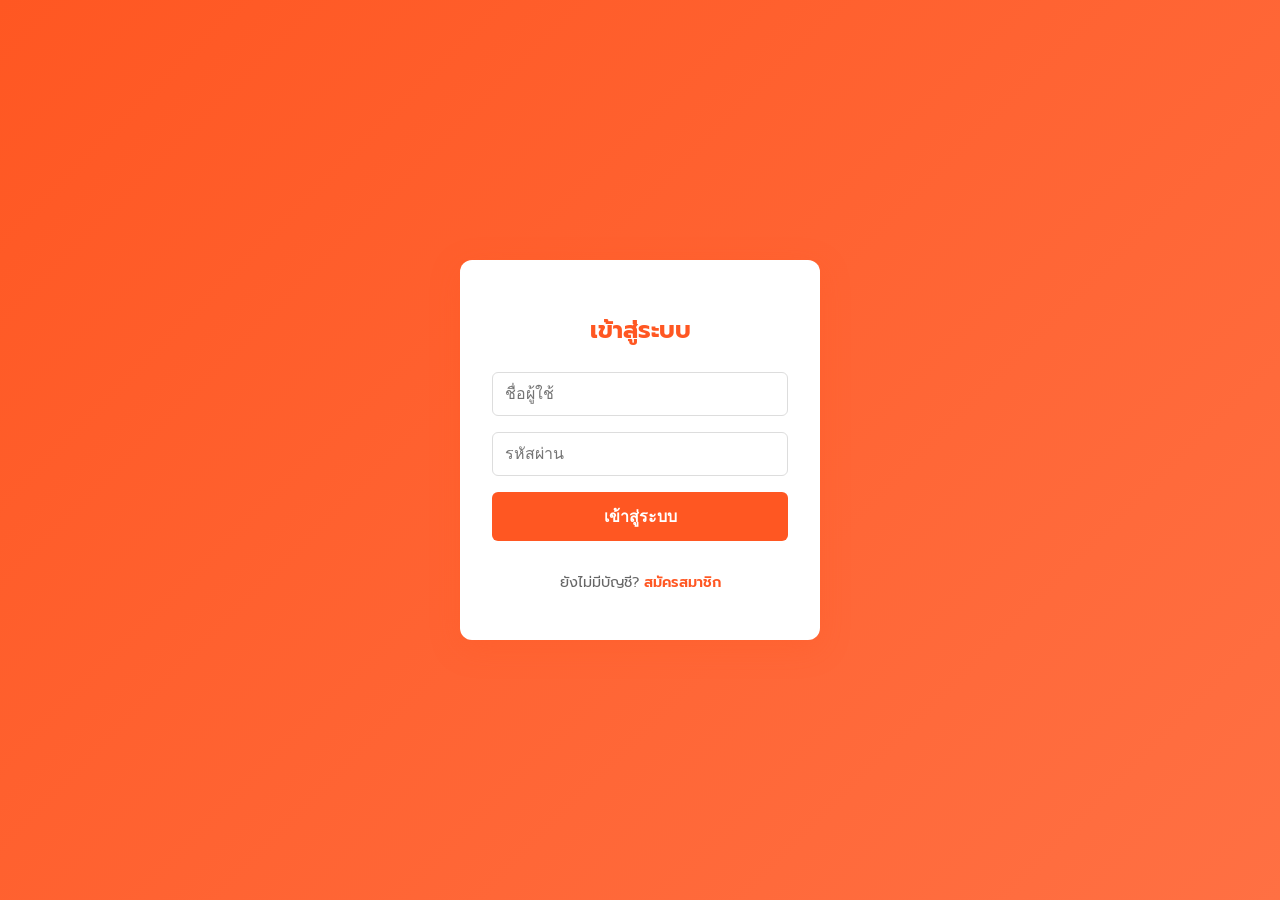
<file: checkout.html>
<!DOCTYPE html>
<html lang="th">
<head>
<meta charset="UTF-8" />
<meta name="viewport" content="width=device-width, initial-scale=1" />
<title>ชำระเงิน - Mini E-Commerce</title>
<link rel="stylesheet" href="checkout.css" />
</head>
<body>

<header>
  <h1>ชำระเงิน</h1>
  <button id="backBtn">กลับหน้าร้าน</button>
</header>

<main>
  <form id="checkoutForm">
    <label for="fullnameInput">ชื่อ-นามสกุล</label>
    <input type="text" id="fullnameInput" placeholder="ชื่อ-นามสกุล" required />

    <label for="addressInput">ที่อยู่จัดส่ง</label>
    <textarea id="addressInput" rows="3" placeholder="ที่อยู่" required></textarea>

    <label for="phoneInput">เบอร์โทรศัพท์</label>
    <input type="tel" id="phoneInput" placeholder="0812345678" required pattern="[0-9]{9,10}" />

    <label for="paymentMethod">วิธีชำระเงิน</label>
    <select id="paymentMethod" required>
      <option value="" disabled selected>-- เลือกวิธีชำระเงิน --</option>
      <option value="bank">โอนเงินผ่านธนาคาร</option>
      <option value="cod">เก็บเงินปลายทาง</option>
    </select>

    <div id="qrSection" class="hidden">
      <p>สแกน QR Code เพื่อชำระเงิน</p>
      <img src="https://upload.wikimedia.org/wikipedia/commons/thumb/7/7a/Qrcode-wikipedia.png/240px-Qrcode-wikipedia.png" alt="QR Code" />
      <button type="button" id="confirmPaymentBtn">ยืนยันชำระเงิน</button>
    </div>

    <button type="submit" class="btn-primary">ยืนยันคำสั่งซื้อ</button>
  </form>
</main>

<script>
  let currentUser = localStorage.getItem('currentUser');
  if(!currentUser){
    alert('กรุณาเข้าสู่ระบบก่อน');
    window.location.href = 'login.html';
  }

  const fullnameInput = document.getElementById('fullnameInput');
  const addressInput = document.getElementById('addressInput');
  const phoneInput = document.getElementById('phoneInput');
  const paymentMethod = document.getElementById('paymentMethod');
  const qrSection = document.getElementById('qrSection');
  const confirmPaymentBtn = document.getElementById('confirmPaymentBtn');
  const checkoutForm = document.getElementById('checkoutForm');
  const backBtn = document.getElementById('backBtn');

  paymentMethod.addEventListener('change', () => {
    if(paymentMethod.value === 'bank'){
      qrSection.classList.remove('hidden');
    } else {
      qrSection.classList.add('hidden');
    }
  });

  backBtn.addEventListener('click', () => {
    window.location.href = 'index.html';
  });

  checkoutForm.addEventListener('submit', e => {
    e.preventDefault();
    const fullname = fullnameInput.value.trim();
    const address = addressInput.value.trim();
    const phone = phoneInput.value.trim();
    const payMethod = paymentMethod.value;

    if(!fullname || !address || !phone || !payMethod){
      alert('กรุณากรอกข้อมูลให้ครบ');
      return;
    }

    if(payMethod === 'bank'){
      alert('กรุณาสแกน QR Code และยืนยันชำระเงินก่อนดำเนินการต่อ');
      return;
    }

    saveOrder(fullname, address, phone, payMethod);
  });

  confirmPaymentBtn.addEventListener('click', () => {
    saveOrder(
      fullnameInput.value.trim(),
      addressInput.value.trim(),
      phoneInput.value.trim(),
      paymentMethod.value,
      true
    );
  });

  function saveOrder(fullname, address, phone, paymentMethod, paid=false){
    let users = JSON.parse(localStorage.getItem('miniUsers') || '{}');
    if(!users[currentUser]) {
      alert('เกิดข้อผิดพลาด: ไม่พบผู้ใช้');
      window.location.href = 'login.html';
      return;
    }
    let cart = users[currentUser].cart || [];
    if(cart.length === 0){
      alert('ไม่มีสินค้าในตะกร้า');
      window.location.href = 'index.html';
      return;
    }

    let totalPrice = 0;
    const products = [
      {id: 1, name: "รองเท้าผ้าใบชาย", price: 1200},
      {id: 2, name: "เสื้อยืดลายกราฟิก", price: 350},
      {id: 3, name: "กางเกงยีนส์", price: 1290},
    ];
    let orderItems = cart.map(item => {
      const p = products.find(pr => pr.id === item.id);
      if(!p) return null;
      totalPrice += p.price * item.qty;
      return {...p, qty: item.qty};
    }).filter(i => i !== null);

    let newOrder = {
      id: Date.now(),
      fullname, address, phone,
      paymentMethod,
      paid,
      items: orderItems,
      totalPrice,
      date: new Date().toLocaleString()
    };

    users[currentUser].orders = users[currentUser].orders || [];
    users[currentUser].orders.push(newOrder);
    users[currentUser].cart = []; // clear cart
    localStorage.setItem('miniUsers', JSON.stringify(users));

    alert('สั่งซื้อสำเร็จ!');
    window.location.href = 'orders.html';
  }
</script>

</body>
</html>
</file>
<file: checkout.css>
@import url('https://fonts.googleapis.com/css2?family=Prompt&display=swap');

body {
  font-family: 'Prompt', sans-serif;
  background: #fff8f0;
  margin: 0;
  padding: 0 1rem 2rem 1rem;
  min-height: 100vh;
}

header {
  background-color: #ff5722;
  color: white;
  padding: 1rem 1.5rem;
  font-weight: 700;
  font-size: 1.3rem;
  display: flex;
  justify-content: space-between;
  align-items: center;
}

header button {
  background: white;
  color: #ff5722;
  border: none;
  padding: 0.5rem 1rem;
  border-radius: 25px;
  font-weight: 600;
  cursor: pointer;
}

main {
  max-width: 480px;
  margin: 2rem auto;
  background: white;
  padding: 1.5rem 2rem;
  border-radius: 12px;
  box-shadow: 0 8px 25px rgba(255, 87, 34, 0.3);
}

label {
  display: block;
  font-weight: 600;
  margin-bottom: 0.3rem;
  margin-top: 1rem;
}

input[type="text"],
input[type="tel"],
textarea,
select {
  width: 100%;
  padding: 0.7rem;
  border: 1px solid #ddd;
  border-radius: 6px;
  font-size: 1rem;
  font-family: 'Prompt', sans-serif;
}

textarea {
  resize: vertical;
}

select {
  cursor: pointer;
}

button.btn-primary {
  width: 100%;
  background-color: #ff5722;
  border: none;
  color: white;
  padding: 0.8rem;
  margin-top: 2rem;
  border-radius: 25px;
  font-weight: 700;
  font-size: 1.1rem;
  cursor: pointer;
  transition: background-color 0.3s;
}

button.btn-primary:hover {
  background-color: #e64a19;
}

#qrSection {
  margin-top: 1rem;
  text-align: center;
}

#qrSection img {
  width: 160px;
  border-radius: 12px;
  margin-bottom: 0.5rem;
}

#qrSection button {
  background-color: #4caf50;
  border: none;
  color: white;
  padding: 0.6rem 1.2rem;
  border-radius: 25px;
  font-weight: 600;
  cursor: pointer;
  transition: background-color 0.3s;
}

#qrSection button:hover {
  background-color: #388e3c;
}

.hidden {
  display: none;
}
</file>
<file: login.css>
@import url('https://fonts.googleapis.com/css2?family=Prompt&display=swap');

* {
  box-sizing: border-box;
}

body {
  font-family: 'Prompt', sans-serif;
  background: linear-gradient(135deg, #ff5722, #ff7043);
  height: 100vh;
  margin: 0;
  display: flex;
  justify-content: center;
  align-items: center;
}

.container {
  background: white;
  border-radius: 12px;
  box-shadow: 0 8px 30px rgba(255, 87, 34, 0.3);
  width: 100%;
  max-width: 360px;
  padding: 2rem;
}

.auth-box h2 {
  text-align: center;
  margin-bottom: 1.5rem;
  color: #ff5722;
  font-weight: 700;
}

input[type="text"],
input[type="password"] {
  width: 100%;
  padding: 0.75rem;
  margin-bottom: 1rem;
  border-radius: 6px;
  border: 1px solid #ddd;
  font-size: 1rem;
  transition: border-color 0.3s;
}

input[type="text"]:focus,
input[type="password"]:focus {
  border-color: #ff5722;
  outline: none;
}

button {
  width: 100%;
  background: #ff5722;
  border: none;
  padding: 0.75rem;
  font-size: 1rem;
  color: white;
  font-weight: 700;
  border-radius: 6px;
  cursor: pointer;
  transition: background 0.3s;
  margin-bottom: 1rem;
}

button:hover {
  background: #e64a19;
}

.toggle-msg {
  text-align: center;
  font-size: 0.9rem;
  color: #666;
}

.toggle-link {
  color: #ff5722;
  cursor: pointer;
  font-weight: 600;
}

.hidden {
  display: none;
}
</file>
<file: orders.css>
body {
  font-family: 'Prompt', sans-serif;
  background: #fafafa;
  color: #333;
  margin: 0;
}

header {
  background: #ff5722;
  color: white;
  padding: 1rem 2rem;
  text-align: center;
}

main {
  max-width: 800px;
  margin: 2rem auto;
  padding: 1rem;
  background: white;
  border-radius: 12px;
  box-shadow: 0 3px 10px rgba(0,0,0,0.1);
}

#ordersList {
  list-style: none;
  padding: 0;
}

#ordersList li {
  border-bottom: 1px solid #eee;
  padding: 1rem 0;
}@import url('https://fonts.googleapis.com/css2?family=Prompt&display=swap');

body {
  font-family: 'Prompt', sans-serif;
  background: #fff8f0;
  margin: 0;
  padding: 1rem 1rem 2rem 1rem;
  min-height: 100vh;
}

header {
  background-color: #ff5722;
  color: white;
  padding: 1rem 1.5rem;
  font-weight: 700;
  font-size: 1.3rem;
  display: flex;
  justify-content: space-between;
  align-items: center;
}

header button {
  background: white;
  color: #ff5722;
  border: none;
  padding: 0.5rem 1rem;
  border-radius: 25px;
  font-weight: 600;
  cursor: pointer;
}

main {
  max-width: 600px;
  margin: 2rem auto;
}

.order-card {
  background: white;
  padding: 1rem 1.5rem;
  margin-bottom: 1.5rem;
  border-radius: 12px;
  box-shadow: 0 5px 15px rgba(255, 87, 34, 0.2);
}

.order-card h3 {
  margin-top: 0;
  color: #ff5722;
}

.order-card ul {
  padding-left: 1.2rem;
}

.order-card ul li {
  margin-bottom: 0.3rem;
}

.paid {
  color: #4caf50;
  font-weight: 700;
}

.not-paid {
  color: #f44336;
  font-weight: 700;
}

@media (max-width: 600px) {
  main {
    margin: 1rem;
  }
}


#ordersList li div {
  margin-bottom: 0.3rem;
}
</file>
